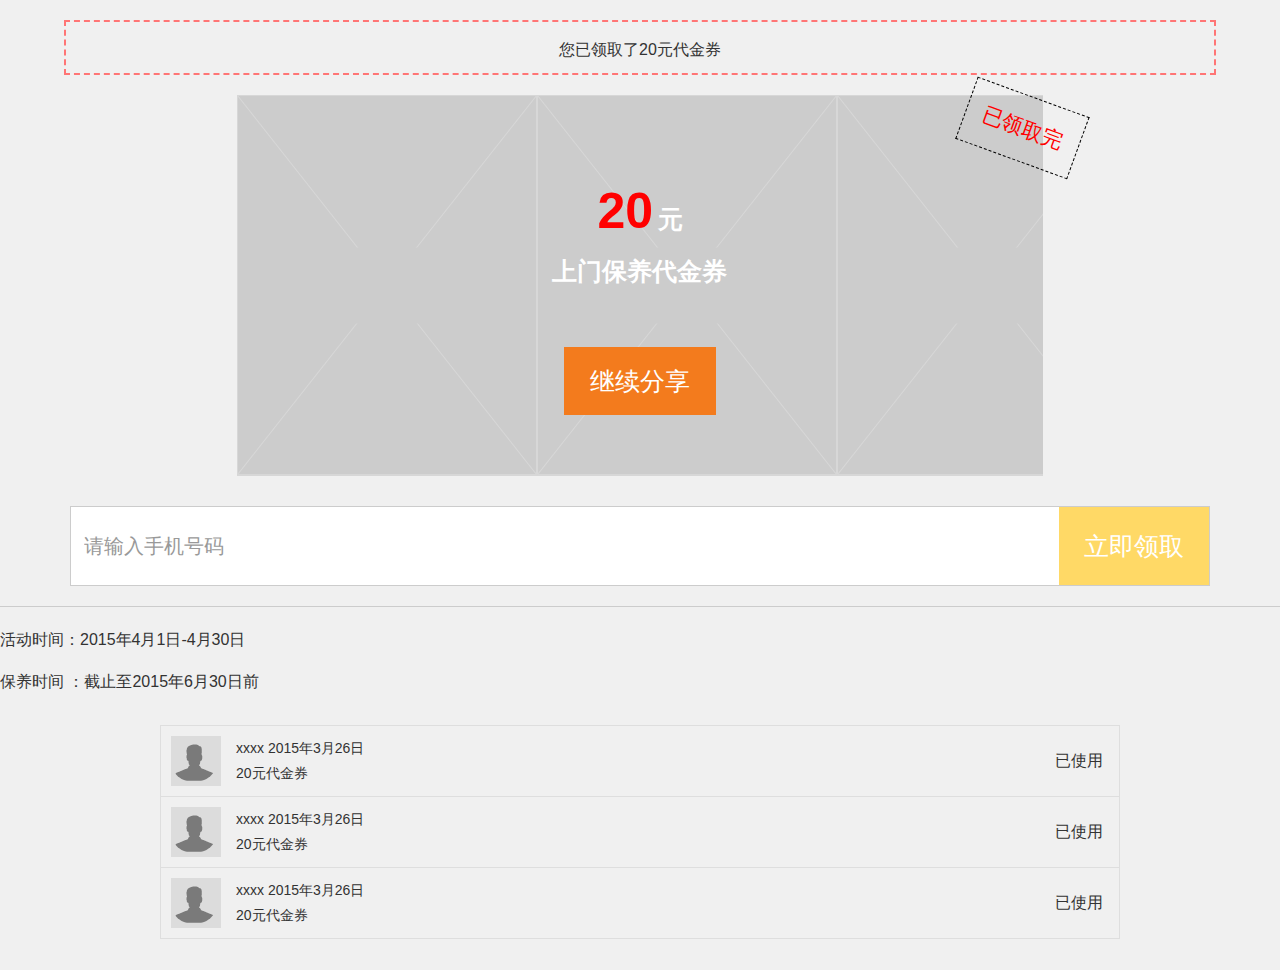
<file: couponActive.html>
<!doctype html>
<html class="no-js">
<head>
    <meta charset="utf-8">
    <meta http-equiv="X-UA-Compatible" content="IE=edge">
    <meta name="description" content="代金券激活">
    <meta name="keywords" content="代金券激活">
    <meta name="viewport"
          content="width=device-width, initial-scale=1, maximum-scale=1, user-scalable=no">
    <title>代金券激活</title>
    <!-- Set render engine for 360 browser -->
    <meta name="renderer" content="webkit">
    <!-- No Baidu Siteapp-->
    <meta http-equiv="Cache-Control" content="no-siteapp"/>
    <!-- Add to homescreen for Chrome on Android -->
    <meta name="mobile-web-app-capable" content="yes">
    <!-- Add to homescreen for Safari on iOS -->
    <meta name="apple-mobile-web-app-capable" content="yes">
    <meta name="apple-mobile-web-app-status-bar-style" content="black">
    <meta name="apple-mobile-web-app-title" content="Amaze UI"/>
    <!-- Tile icon for Win8 (144x144 + tile color) -->
    <meta name="msapplication-TileColor" content="#0e90d2">
    <link rel="stylesheet" href="css/amazeui.css">
    <link rel="stylesheet" href="css/base.css">
    <link rel="stylesheet" href="css/couponActive.css">
</head>
<body>
<div class="start-p am-u-sm-centered" style="line-height: 55px;font-size: 16px;">您已领取了20元代金券</div>
<!--在这里编写你的代码-->
<div style="margin-left: auto;
  margin-right: auto;
  width: 69%;">
    <div class="div-othre">
        已领取完
    </div>
</div>
<div class="div-bg">
    <div class="div-one">
        <font style="color: red;font-size: 50px">20</font>
        <font style="color: white;font-size: 25px">元</font><br>
        <font style="color: white;font-size: 25px">上门保养代金券</font>
    </div>
    <button type="button" class="am-btn am-btn-warning bnt-st">继续分享</button>
</div>

<div class="am-input-group div-tow">
    <input type="text" class="am-form-field" style="border-right:none;height: 80px;font-size: 20px" placeholder="请输入手机号码">
    <span class="am-input-group-label span-st">立即领取</span>
</div>
<div class="d-line"></div>
<p class="text-center font-16">活动时间：2015年4月1日-4月30日</p>
<p class="text-center font-16">保养时间 ：截止至2015年6月30日前</p>

<!--列表-->
<div class="coupon-List am-container list-bg"   >
    <ul class="am-list am-list-static am-list-border" style="padding: 15px 5px;">
        <li style="background: #F0F0F0;">
            <div class="list-container">
                <div class="header-img">
                    <img src="images/header.png" alt="" class="am-circle">
                </div>
                <div class="text-container">
                    <div class="text-top">
                        xxxx 2015年3月26日
                    </div>
                    <div class="text-bottom">
                        20元代金券
                    </div>
                </div>
                <div class="use-img">已使用</div>
            </div>
        </li>
        <li>
            <div class="list-container">
                <div class="header-img">
                    <img src="images/header.png" alt="" class="am-circle">
                </div>
                <div class="text-container">
                    <div class="text-top">
                        xxxx 2015年3月26日
                    </div>
                    <div class="text-bottom">
                        20元代金券
                    </div>
                </div>
                <div class="use-img">已使用</div>
            </div>
        </li>
        <li>
            <div class="list-container">
                <div class="header-img">
                    <img src="images/header.png" alt="" class="am-circle">
                </div>
                <div class="text-container">
                    <div class="text-top">
                        xxxx 2015年3月26日
                    </div>
                    <div class="text-bottom">
                        20元代金券
                    </div>
                </div>
                <div class="use-img">已使用</div>
            </div>
        </li>
    </ul>
</div>
</body>
</html>
</file>
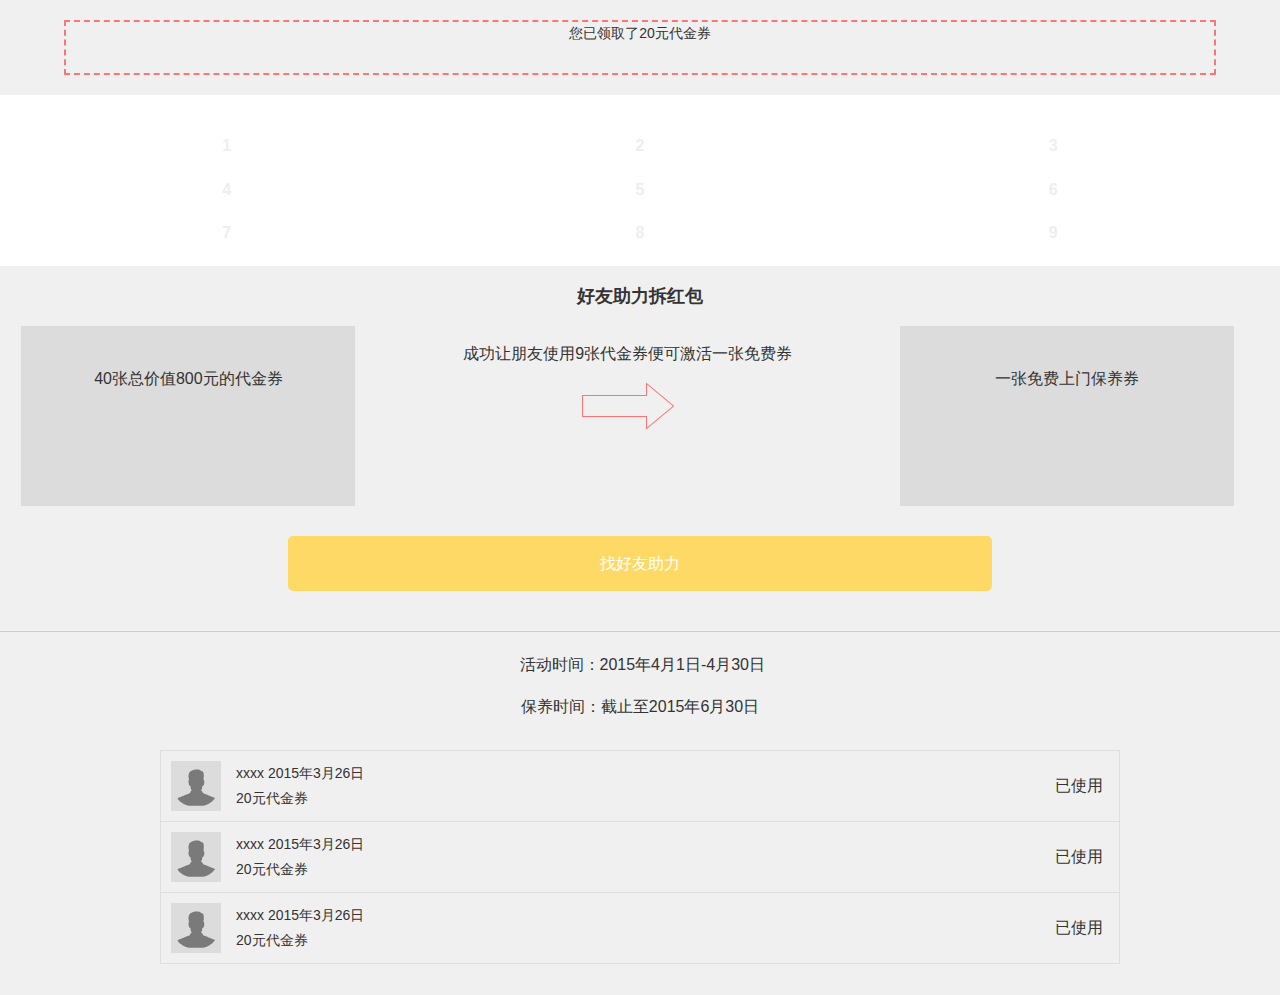
<file: redPacketsDetail.html>
<!doctype html>
<html class="no-js">
<head>
    <meta charset="utf-8">
    <meta http-equiv="X-UA-Compatible" content="IE=edge">
    <meta name="description" content="开呗上门保养">
    <meta name="keywords" content="开呗上门保养">
    <meta name="viewport" content="width=device-width, initial-scale=1, maximum-scale=1, user-scalable=no">
    <title>好友助力，免费保养</title>
    <!-- Set render engine for 360 browser -->
    <meta name="renderer" content="webkit">
    <!-- No Baidu Siteapp-->
    <meta http-equiv="Cache-Control" content="no-siteapp"/>
    <!-- Add to homescreen for Chrome on Android -->
    <meta name="mobile-web-app-capable" content="yes">
    <!-- Add to homescreen for Safari on iOS -->
    <meta name="apple-mobile-web-app-capable" content="yes">
    <meta name="apple-mobile-web-app-status-bar-style" content="black">
    <meta name="apple-mobile-web-app-title" content="开呗"/>
    <link rel="stylesheet" href="css/amazeui.css">
    <link rel="stylesheet" href="css/base.css">
    <link rel="stylesheet" href="css/redPacketsDetail.css">
</head>
<body>
<div class="am-g" style="margin: 0 auto;text-align: center;">
    <!--开始文字-->
    <div class="start-p am-u-sm-centered">您已领取了20元代金券</div>
    <!--九宫格-->
    <ul class="am-avg-sm-3 boxes am-u-sm-centered container-bg">
        <li class="box" data-active="">1</li>
        <li class="box" data-active="">2</li>
        <li class="box" data-active="">3</li>
        <li class="box" data-active="">4</li>
        <li class="box" data-active="">5</li>
        <li class="box" data-active="">6</li>
        <li class="box" data-active="">7</li>
        <li class="box" data-active="">8</li>
        <li class="box" data-active="">9</li>
    </ul>
    <!--拆包使用激活-->
    <p class="section-p">好友助力拆红包</p>
    <div class="section-foot am-u-sm-centered">
        <div class="sec-left">
            <p>40张总价值800元的代金券</p>
        </div>
        <div class="sec-center">
            <p>成功让朋友使用9张代金券便可激活一张免费券</p>
            <img src="images/arrows.png" alt="">
        </div>
        <div class="sec-right">
            <p>一张免费上门保养券</p>
        </div>
    </div>
    <div class="self-button">找好友助力</div>
    <div class="d-line"></div>
    <!--活动-->
    <p class="text-center font-16">&nbsp;活动时间：2015年4月1日-4月30日</p>
    <p class="text-center font-16">保养时间：截止至2015年6月30日</p>
    <!--列表-->
    <div class="coupon-List am-container list-bg"   >
        <ul class="am-list am-list-static am-list-border" style="padding: 15px 5px;">
            <li style="background: #F0F0F0;">
                <div class="list-container">
                    <div class="header-img">
                        <img src="images/header.png" alt="" class="am-circle">
                    </div>
                    <div class="text-container">
                        <div class="text-top">
                            xxxx 2015年3月26日
                        </div>
                        <div class="text-bottom">
                            20元代金券
                        </div>
                    </div>
                    <div class="use-img">已使用</div>
                </div>
            </li>
            <li>
                <div class="list-container">
                    <div class="header-img">
                        <img src="images/header.png" alt="" class="am-circle">
                    </div>
                    <div class="text-container">
                        <div class="text-top">
                            xxxx 2015年3月26日
                        </div>
                        <div class="text-bottom">
                            20元代金券
                        </div>
                    </div>
                    <div class="use-img">已使用</div>
                </div>
            </li>
            <li>
                <div class="list-container">
                    <div class="header-img">
                        <img src="images/header.png" alt="" class="am-circle">
                    </div>
                    <div class="text-container">
                        <div class="text-top">
                            xxxx 2015年3月26日
                        </div>
                        <div class="text-bottom">
                            20元代金券
                        </div>
                    </div>
                    <div class="use-img">已使用</div>
                </div>
            </li>
        </ul>


    </div>



</div>
</body>
</html>
</file>
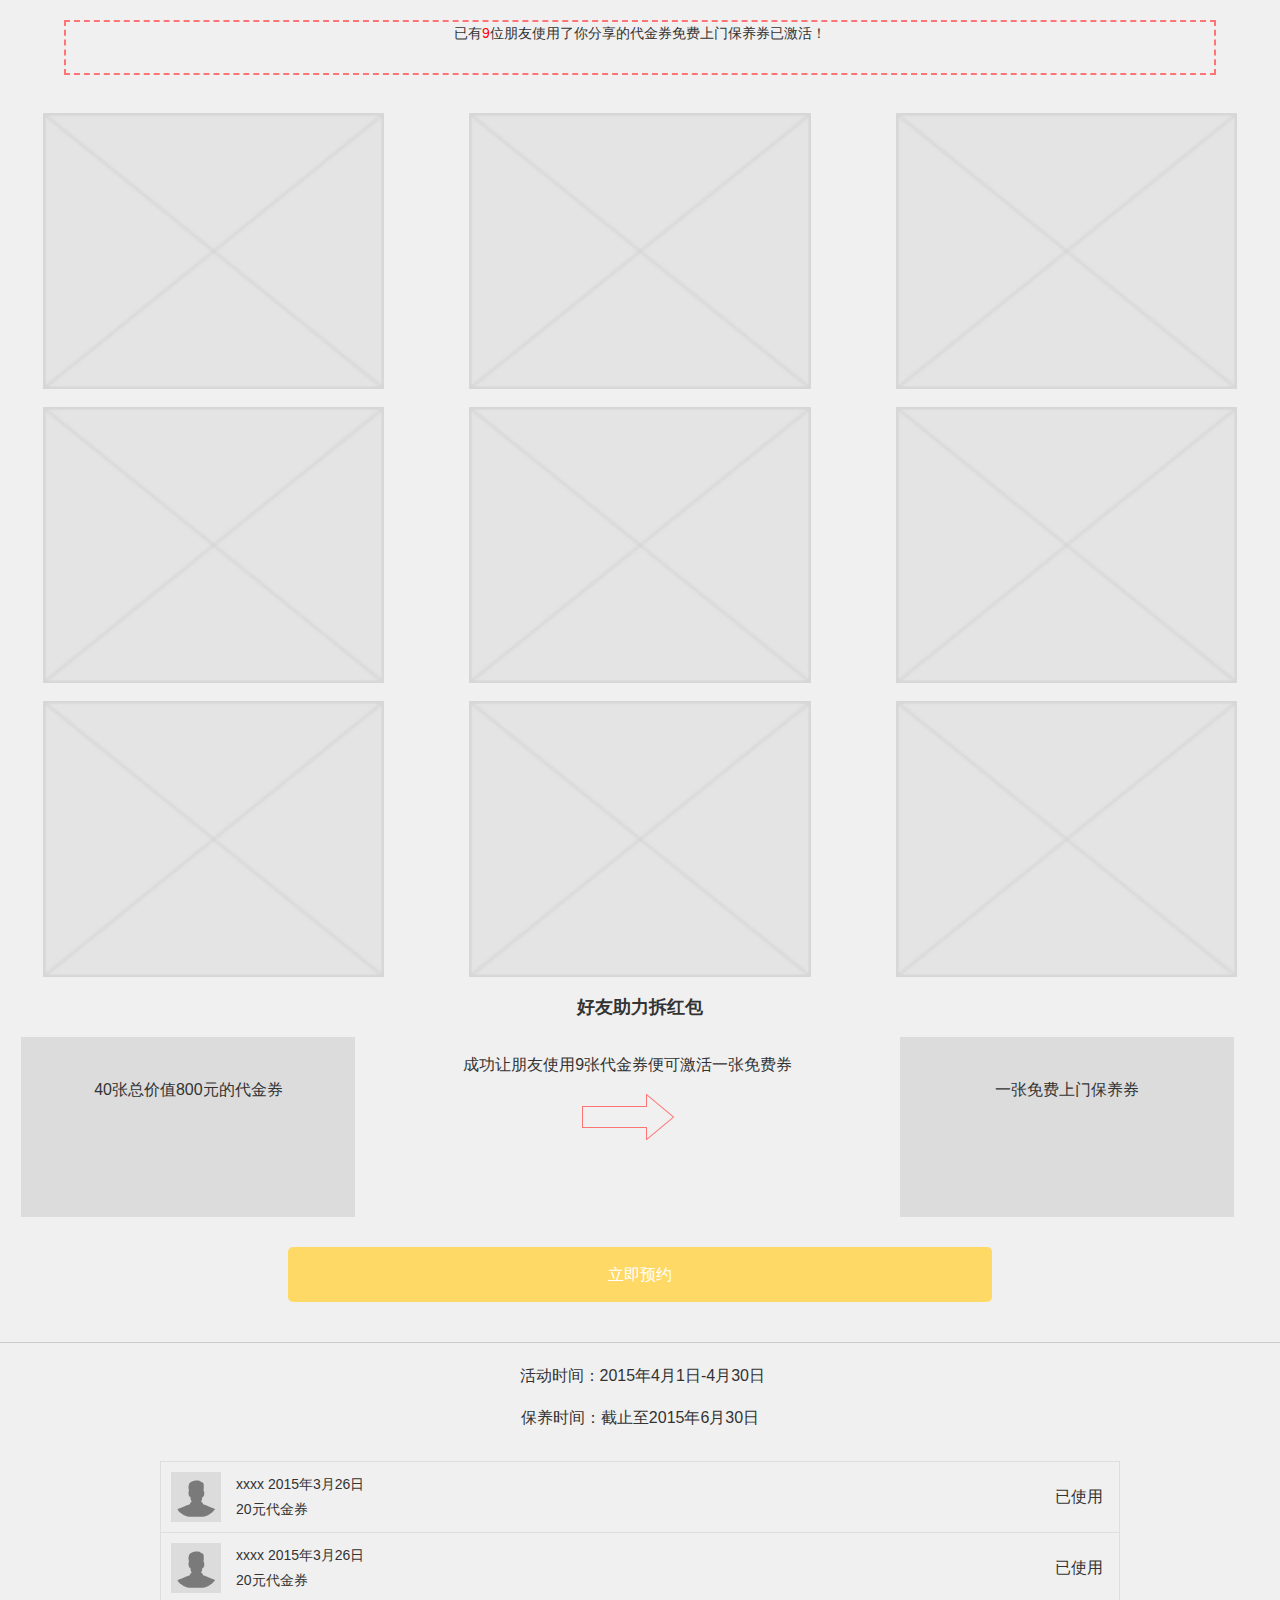
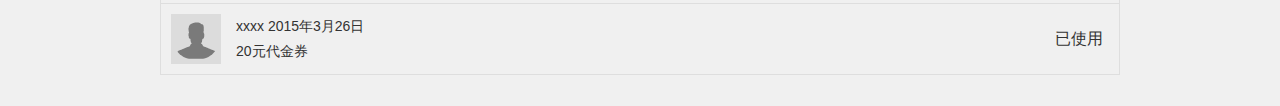
<file: ticketActive.html>
<!doctype html>
<html class="no-js">
<head>
    <meta charset="utf-8">
    <meta http-equiv="X-UA-Compatible" content="IE=edge">
    <meta name="description" content="开呗上门保养">
    <meta name="keywords" content="开呗上门保养">
    <meta name="viewport" content="width=device-width, initial-scale=1, maximum-scale=1, user-scalable=no">
    <title>好友助力，免费保养</title>
    <!-- Set render engine for 360 browser -->
    <meta name="renderer" content="webkit">
    <!-- No Baidu Siteapp-->
    <meta http-equiv="Cache-Control" content="no-siteapp"/>
    <!-- Add to homescreen for Chrome on Android -->
    <meta name="mobile-web-app-capable" content="yes">
    <!-- Add to homescreen for Safari on iOS -->
    <meta name="apple-mobile-web-app-capable" content="yes">
    <meta name="apple-mobile-web-app-status-bar-style" content="black">
    <meta name="apple-mobile-web-app-title" content="开呗"/>
    <link rel="stylesheet" href="css/amazeui.css">
    <link rel="stylesheet" href="css/base.css">
    <link rel="stylesheet" href="css/ticketActive.css">
</head>
<body>
<div class="am-g" style="margin: 0 auto;text-align: center;">
    <!--开始文字-->
    <div class="start-p am-u-sm-centered">已有<fontRed style="color: red;">9</fontRed>位朋友使用了你分享的代金券免费上门保养券已激活！</div>
    <!--九宫格-->
    <ul class="am-avg-sm-3 boxes am-u-sm-centered">
        <li class="box" data-active="" ><img src="images/box.png" alt="红包" ></li>
        <li class="box" data-active="" ><img src="images/box.png" alt="红包" ></li>
        <li class="box" data-active="" ><img src="images/box.png" alt="红包" ></li>
        <li class="box" data-active="" ><img src="images/box.png" alt="红包" ></li>
        <li class="box" data-active="" ><img src="images/box.png" alt="红包" ></li>
        <li class="box" data-active="" ><img src="images/box.png" alt="红包" ></li>
        <li class="box" data-active="" ><img src="images/box.png" alt="红包" ></li>
        <li class="box" data-active="" ><img src="images/box.png" alt="红包" ></li>
        <li class="box" data-active="" ><img src="images/box.png" alt="红包" ></li>
    </ul>
    <!--拆包使用激活-->
    <p class="section-p">好友助力拆红包</p>
    <div class="section-foot am-u-sm-centered">
        <div class="sec-left">
            <p>40张总价值800元的代金券</p>
        </div>
        <div class="sec-center">
            <p>成功让朋友使用9张代金券便可激活一张免费券</p>
            <img src="images/arrows.png" alt="">
        </div>
        <div class="sec-right">
            <p>一张免费上门保养券</p>
        </div>
    </div>
    <div class="self-button">立即预约</div>
    <div class="d-line"></div>
    <!--活动-->
    <p class="text-center font-16">&nbsp;活动时间：2015年4月1日-4月30日</p>
    <p class="text-center font-16">保养时间：截止至2015年6月30日</p>
    <!--列表-->
    <div class="coupon-List am-container body-bg"   >
        <ul class="am-list am-list-static am-list-border" style="padding: 15px 5px;">
            <li>
                <div class="list-container" >
                    <div class="header-img">
                        <img src="images/header.png" alt="" class="am-circle">
                    </div>
                    <div class="text-container">
                        <div class="text-top">
                            xxxx 2015年3月26日
                        </div>
                        <div class="text-bottom">
                            20元代金券
                        </div>
                    </div>
                    <div class="use-img">已使用</div>
                </div>
            </li>
            <li>
                <div class="list-container">
                    <div class="header-img">
                        <img src="images/header.png" alt="" class="am-circle">
                    </div>
                    <div class="text-container">
                        <div class="text-top">
                            xxxx 2015年3月26日
                        </div>
                        <div class="text-bottom">
                            20元代金券
                        </div>
                    </div>
                    <div class="use-img">已使用</div>
                </div>
            </li>
            <li>
                <div class="list-container">
                    <div class="header-img">
                        <img src="images/header.png" alt="" class="am-circle">
                    </div>
                    <div class="text-container">
                        <div class="text-top">
                            xxxx 2015年3月26日
                        </div>
                        <div class="text-bottom">
                            20元代金券
                        </div>
                    </div>
                    <div class="use-img">已使用</div>
                </div>
            </li>
        </ul>
    </div>

</div>
</body>
</html>
</file>
<file: css/base.css>
/*
 *页面统一背景颜色：#F0F0F0
 *容器统一背景颜色：#F9F9F9
 *
 */
/*.text-center {
    width: 42%;
    margin-left: auto;
    margin-right: auto;
    font-size: 16px;
}*/

.section-p {
    font-size: 1.1em;
    font-weight: bolder;
    text-align: center;
}

/*拆包示意图*/
.section-foot {
    width: 99%;
    /*background: gainsboro;*/
    height: 210px;
    vertical-align: middle;
    text-align: center;
    float: left;
}
.section-foot > .sec-left {
    width: 27%;
    background: gainsboro;
    height: 180px;
    padding: 40px 10px;
    font-size: 16px;
    float: left;
}
.section-foot > .sec-center {
    width: 44%;
    float: left;
    padding: 15px 15px;
    /*background: gainsboro;*/
}
.sec-center > p {
    font-size: 16px;
}

.section-foot > .sec-right {
    width: 27%;
    background: gainsboro;
    height: 180px;
    padding: 40px 10px;
    font-size: 16px;
    float: left;
}
.self-button {
    width: 55%;
    height: 55px;
    border-radius: 5px;
    margin-left: auto;
    margin-right: auto;
    background: #FFD966;
    margin-bottom:20px;
    text-align: center;
    line-height: 55px;
    color: #FFFFFF;
    font-size: 1em;
}
/*虚线*/
.d-line {
    height:1px;
    border-bottom: 1px solid #CCCCCC;
    padding: 10px 20px;
    margin-bottom: 20px;
    margin-left: auto;
    margin-right: auto;
}
.font-16{
    font-size: 16px;
}
/*代金券列表*/
.coupon-List {

}
/*.list-bg {
    background: #F9F9F9;
}*/
.body-bg {
    background:#F0F0F0;
}
.am-list li {
    background:#F0F0F0;
}

.container-bg {/*容器背景颜色*/
    background: #ffffff;
    padding: 20px 20px;
}
.list-container {
    height: 50px;
    width: 100%;
    line-height: 50px;
    /*background: #F0F0F0;*/
}
.list-container .header-img {
    height: 50px;
    width: 50px;
    background: gainsboro;
    float: left;
}
.list-container .text-container {
    width: 150px;
    height: 50px;
    float: left;
}
.text-container .text-top {
    width:100%;
    height: 25px;
    text-align: left;
    line-height: 25px;
    font-size: 14px;
    padding-left:15px;
}
.text-container .text-bottom {
    width:100%;
    height: 25px;
    text-align: left;
    line-height: 25px;
    font-size: 14px;
    padding-left:15px;
}
.list-container .use-img{
    width: 60px;
    height: 50px;
    float: right;
    font-size: 16px;
    text-align: center;
}
/*开始文字*/
.start-p {
    height: 55px;
    width: 90%;
    /*line-height: 55px;*/
    text-align: center;
    vertical-align: middle;
    border: 2px dashed #FF7575;
    margin-top:20px ;
    margin-bottom: 20px;
    font-size: 14px;
}
.am-modal-title {
    border-bottom: 1px solid #222222;
    vertical-align: middle;
    text-align: center;
    padding: 10px 10px;
}
.text-zy{
    margin-left: auto;
    margin-right: auto;
    margin-top: 22px;
    font-size: 22px;
    text-align: -webkit-left;
    font-weight: normal;
}
.div-date{
    margin-left: auto;
    margin-right: auto;
    font-size: 17px;
    text-align: -webkit-auto;
    font-weight: normal;
}
.div-zh{
    width: 89%; margin-left: auto;
    margin-right: auto;
    margin-top: 20px;
}
.div-item{
    background-color: #FFFFFF;
    margin-top: 20px;
}
.pd-5 {
    padding-top: 5px;
}
</file>
<file: css/couponActive.css>
body{
    background-color: #F0F0F0;
}
.div-bg{
    background: url('../images/friends.png') ;
    width: 63%;
    height: auto;
    padding: 20px 20px;
    text-align: center;
    font-weight: bold;
    margin-top: 20px;
    margin-left: auto;
    margin-right: auto;
}
.div-one{
    margin: 56px;
    margin-left: auto;
    margin-right: auto;
}
.span-one{
    color: red;
    font-size: 50px;
    text-align: center;
}
.bnt-st{
    height: 68px;
    font-size: 25px;
    margin-bottom: 41px;
}
.div-tow{
    margin-top:30px;
    width: 89%;
    margin-left: auto;
    margin-right: auto;
}
.span-st{
    background-color: #FFD966;
    color: white;
    font-size: 25px;
}
.div-othre{
    border:1px dashed #000000;
    transform:rotate(9deg);
    -ms-transform:rotate(9deg);
    -moz-transform:rotate(9deg);
    -webkit-transform:rotate(20deg);
    -o-transform:rotate(9deg);
    width:119px;
    text-align: center;
    font-size: 21px;
    color: red;
    padding: 15px;
    float: right;
}
</file>
<file: css/redPacketsDetail.css>
body {
    background: #F0F0F0;
}
.boxes {
    /*width: 300px;*/
}

.boxes .box {
    /*height: auto;*/
    color: #eee;
    /*line-height: 100px;*/
    text-align: center;
    font-weight: bold;
    transition: all .2s ease;
    margin-top: 18px;
    /*background: #E74C3C;*/
    /*border: 1px solid #F9F9F9;*/
}

.boxes .box:hover {
    font-size: 250%;
    transform: rotate(360deg);
}

.box-1 {
    background-color: red;
}

.box-2 {
    background-color: orange;
}

.box-3 {
    background-color: #0000ff;
}

.box-4 {
    background-color: #008000;
}

.box-5 {
    background-color: red;
}

.box-6 {
    background-color: orange;
}

.box-7 {
    background-color: #0000ff;
}

.box-8 {
    background-color: #008000;
}

.box-9 {
    background-color: red;
}
</file>
<file: css/ticketActive.css>
body {
    background: #F0F0F0;
}
.boxes {
    width: auto;
}

.boxes .box {
    /*height: 80px;*/
    color: #eee;
    /*line-height: 80px;*/
    text-align: center;
    font-weight: bold;
    transition: all .2s ease;
    padding-top: 18px;
    /*background: #E74C3C;*/
    /*border: 5px solid #F9F9F9;*/
}
.box img {
    width: 80%;
    height: 80%;
}


.boxes .box:hover {
    font-size: 250%;
    transform: rotate(360deg);
}
</file>
